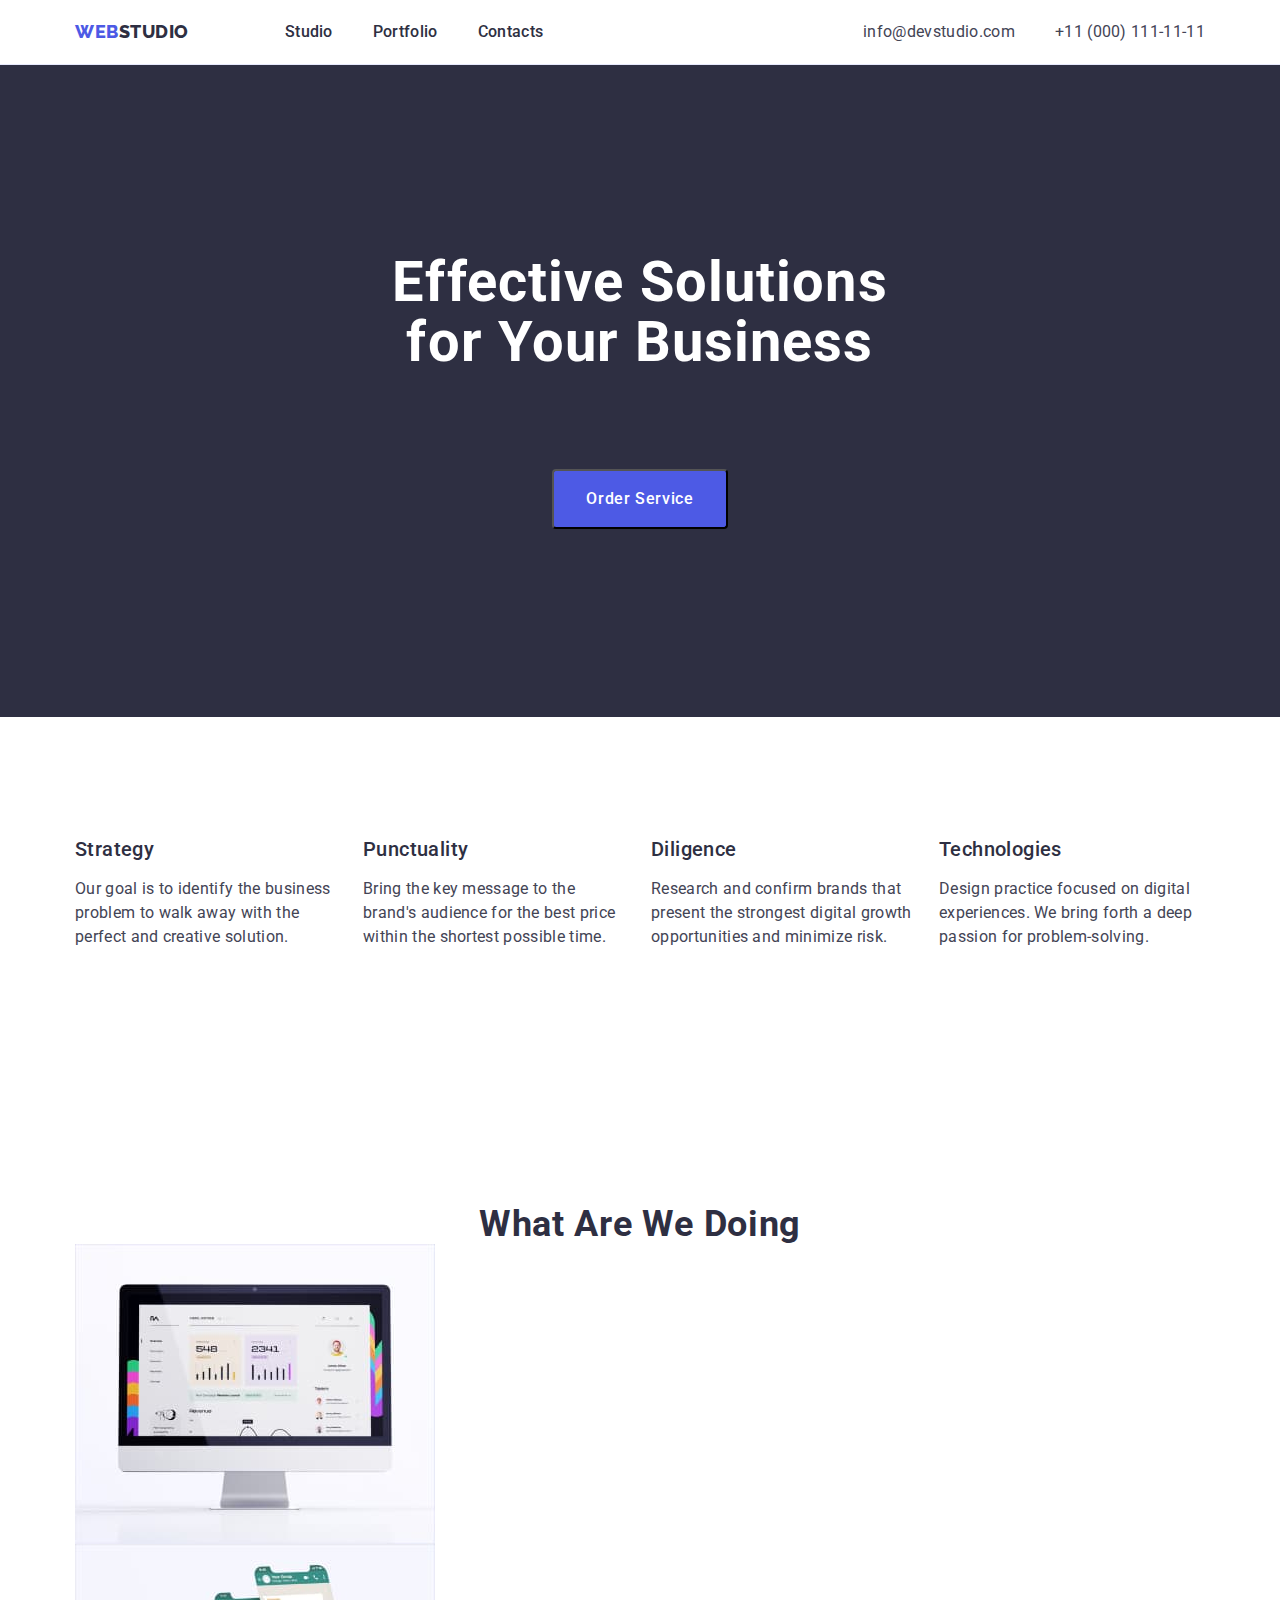
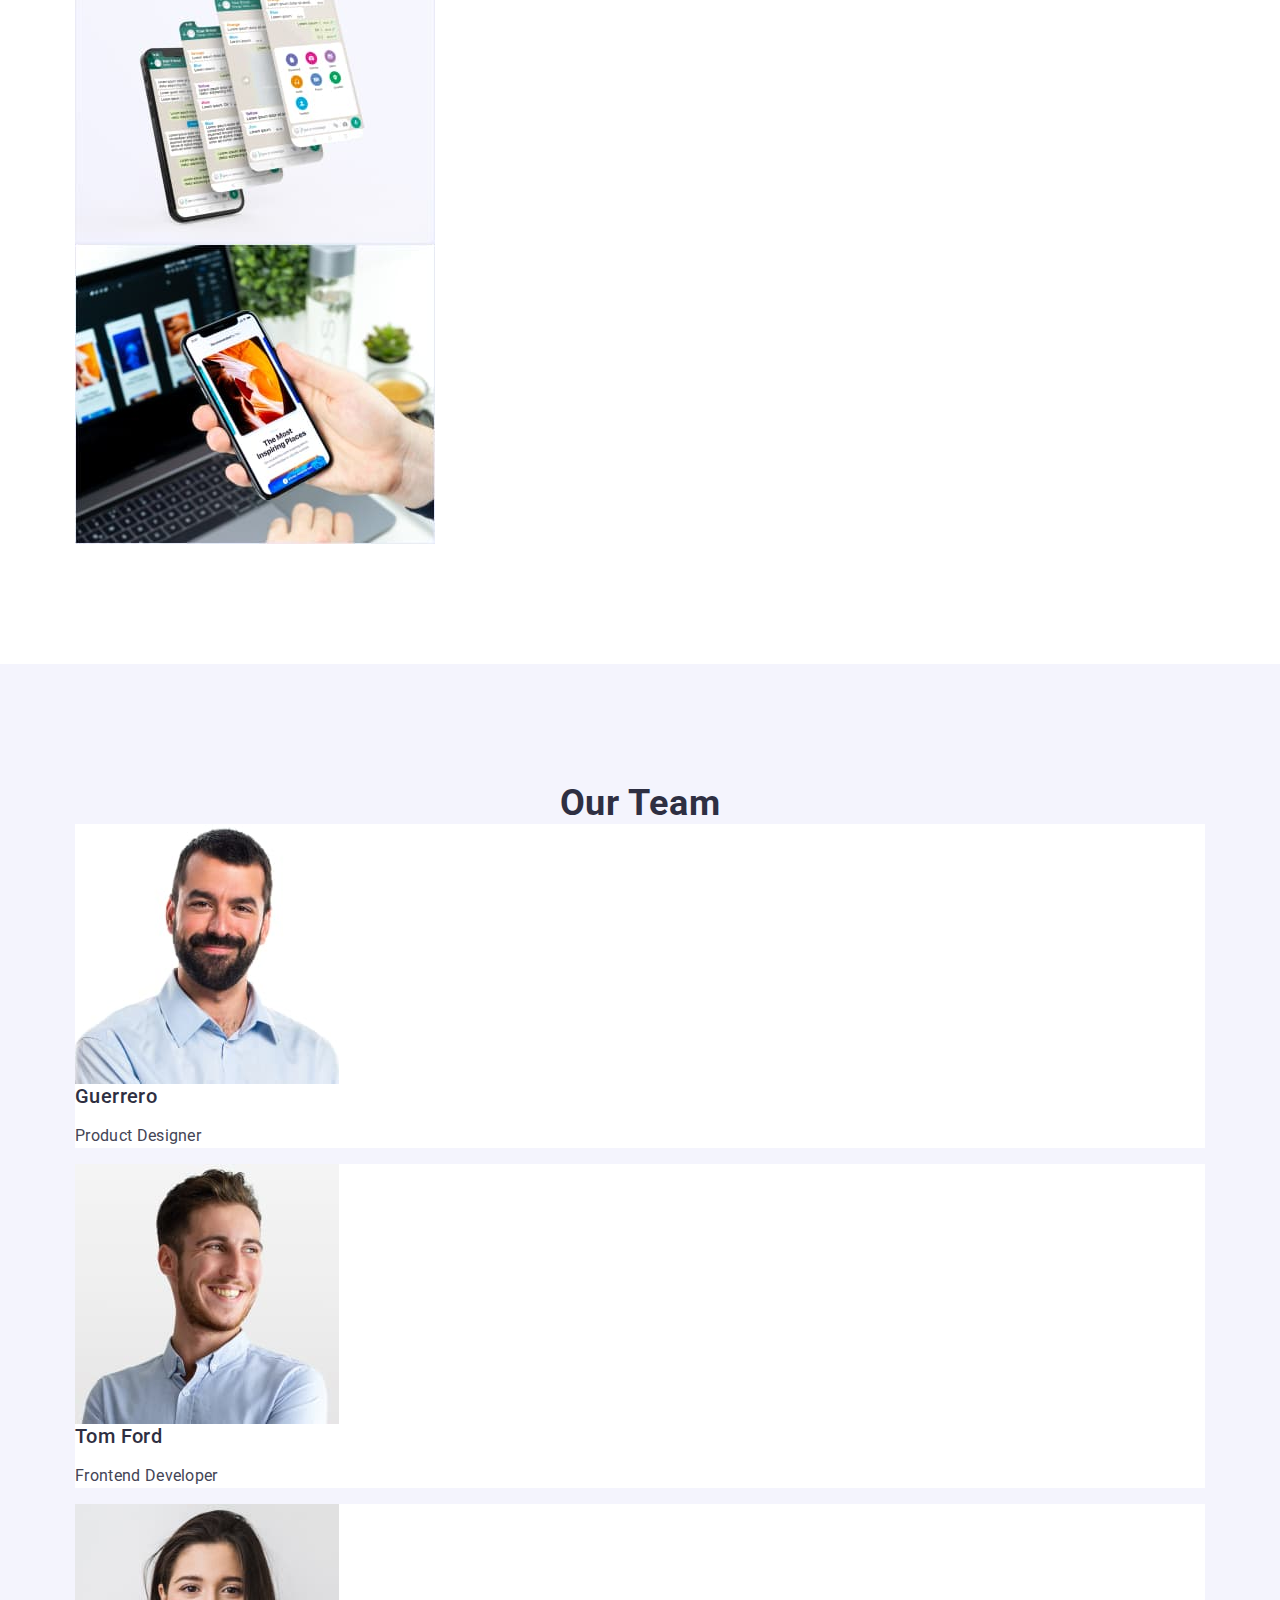
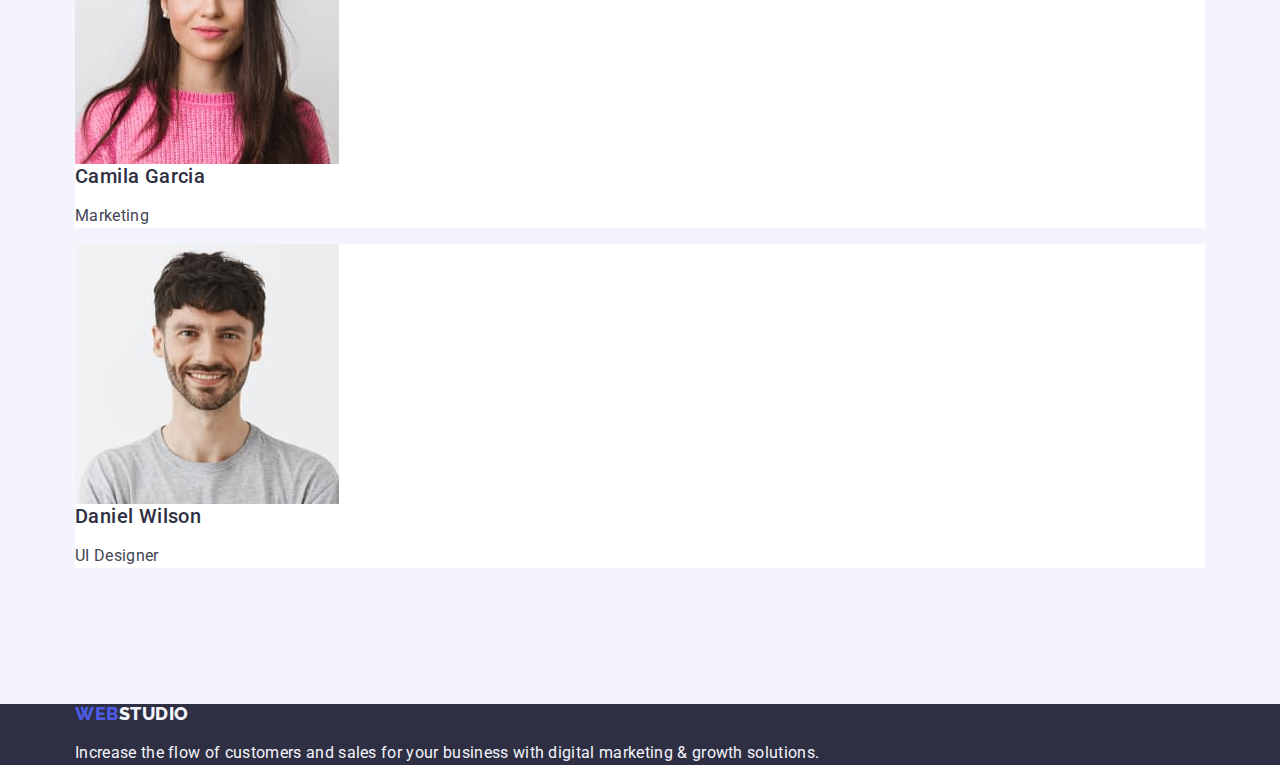
<file: index.html>
<!DOCTYPE html>
<html lang="en">
<head>
    <meta charset="UTF-8">
    <meta name="viewport" content="width=device-width, initial-scale=1.0">
    <title>Webstudio</title>
    <link rel="preconnect" href="https://fonts.googleapis.com">
<link rel="preconnect" href="https://fonts.gstatic.com" crossorigin>
<link href="https://fonts.googleapis.com/css2?family=Raleway:wght@800&family=Roboto:wght@400;500;700;900&display=swap" rel="stylesheet">
<!-- Normalize -->
<link rel="stylesheet" href="https://cdn.jsdelivr.net/npm/modern-normalize@2.0.0/modern-normalize.min.css">
    <!-- Custon Styles -->
    <link rel="stylesheet" href="./css/styles.css">
</head>
<body>
    <!-- Header section -->
    <header class="page-header">
        <div class="header-container container">
        <a href="./index.html" class="header-logo link">Web<span class="dark-header-logo">Studio</span></a>
        <nav class="site-nav">
        <ul class="site-nav-list list">
            <li class="site-nav-item">
                <a href="" class="link">Studio</a>
            </li>
            <li>
                <a href="./portfolio.html" class="link">Portfolio</a>
            </li>
            <li>
                <a href="" class="link">Contacts</a>
            </li>
        </ul>
       </nav>
       <!-- Contacts -->
       <address class="tel-mail">
        <ul class="tel-mail-list list">
            <li class="tel-mail-item">
                <a href="mailto:info@devstudio.com" class="header-contact link">info@devstudio.com</a>
            </li>
            <li>
                <a href="tel:+110001111111" class="link">+11 (000) 111-11-11</a>
            </li>
        </ul>
       </address>
    </div>
    </header>
    <!-- Main -->
    <main>
        <!-- Hero Section -->
<section class="hero-section section">
    <div class="hero-container container">
    <h1 class="hero-title">Effective Solutions
        for Your Business</h1>
        <button type="button" class="hero-button button">Order Service</button>
    </div>
</section>
<!-- Section 1 -->
<section class="advantages-section section">
    <div class="advantages-container container">
    <h2 class="visually-hidden">advantages Webstudio</h2>
    <ul class="advantages-list list">
        <li class="advantages-item">
            <h3 class="title">Strategy</h3>
            <p class="advantages-txt">Our goal is to identify the business
                problem to walk away with the perfect and creative solution. </p>
        </li>
        <li class="advantages-item">
            <h3 class="title">Punctuality</h3>
            <p class="advantages-txt">Bring the key message to the brand's audience for the best price within the shortest possible time.
            </p>
        </li>
        <li class="advantages-item">
            <h3 class="title">Diligence</h3>
            <p class="advantages-txt">Research and confirm brands that present the strongest digital growth opportunities and minimize risk.
            </p>
        </li>
        <li class="advantages-item">
            <h3 class="title">Technologies</h3>
            <p class="advantages-txt">Design practice focused on digital experiences. We bring forth a deep passion for problem-solving.
            </p>
        </li>
    </ul>
</div>
</section>
<!-- Section 2 -->
<section class="section">
    <div class="container">
    <h2 class="third-title">What are we doing</h2>
    <ul class="img-list list">
        <li>
            <img src="./images/rectangle1.jpg" alt="monoblock" width="360" height="300">
        </li>
        <li>
            <img src="./images/rectangle2.jpg" alt="smartphone" width="360" height="300">
        </li>
        <li>
            <img src="./images/rectangle3.jpg" alt="smartphone in hands, laptop on the table" width="360" height="300">
        </li>
    </ul>
</div>
</section>
<!-- Section 3 -->
<section class="section-team section">
    <div class="container">
    <h2 class="fourth-title">Our Team</h2>
    <ul class="img-list list">
        <li class="team-card">
            <img src="./images/mark.jpg" alt="Mark Guerrero" width="264" height="260">
            <h3 class="title">Guerrero</h3>
            <p class="section-team-txt">Product Designer</p>
        </li> 
        <li  class="team-card">
            <img src="./images/tomford.jpg" alt="photo tom ford" width="264" height="260">
            <h3 class="title">Tom Ford</h3>
            <p class="section-team-txt">Frontend Developer</p>
        </li>
        <li  class="team-card">
            <img src="./images/camila.jpg" alt="photo Camila Carcia" width="264" height="260">
            <h3 class="title">Camila Garcia</h3>
            <p class="section-team-txt">Marketing</p>
        </li>
        <li  class="team-card">
            <img src="./images/daniel.jpg" alt="photo Daniel Wilson" width="264" height="260">
            <h3 class="title">Daniel Wilson</h3>
            <p class="section-team-txt">UI Designer</p>
        </li>
    </ul>
</div>
</section>
    </main>
    <!-- footer -->
    <footer class="footer">
        <div class="container">
            <a href="" class="logo link">Web<span class="light-logo-txt">Studio</span></a>
            <p  class="footer-txt">Increase the flow of customers and sales for your business with digital marketing & growth solutions.
            </p>
        </div>
    </footer>
</body>
</html>
</file>
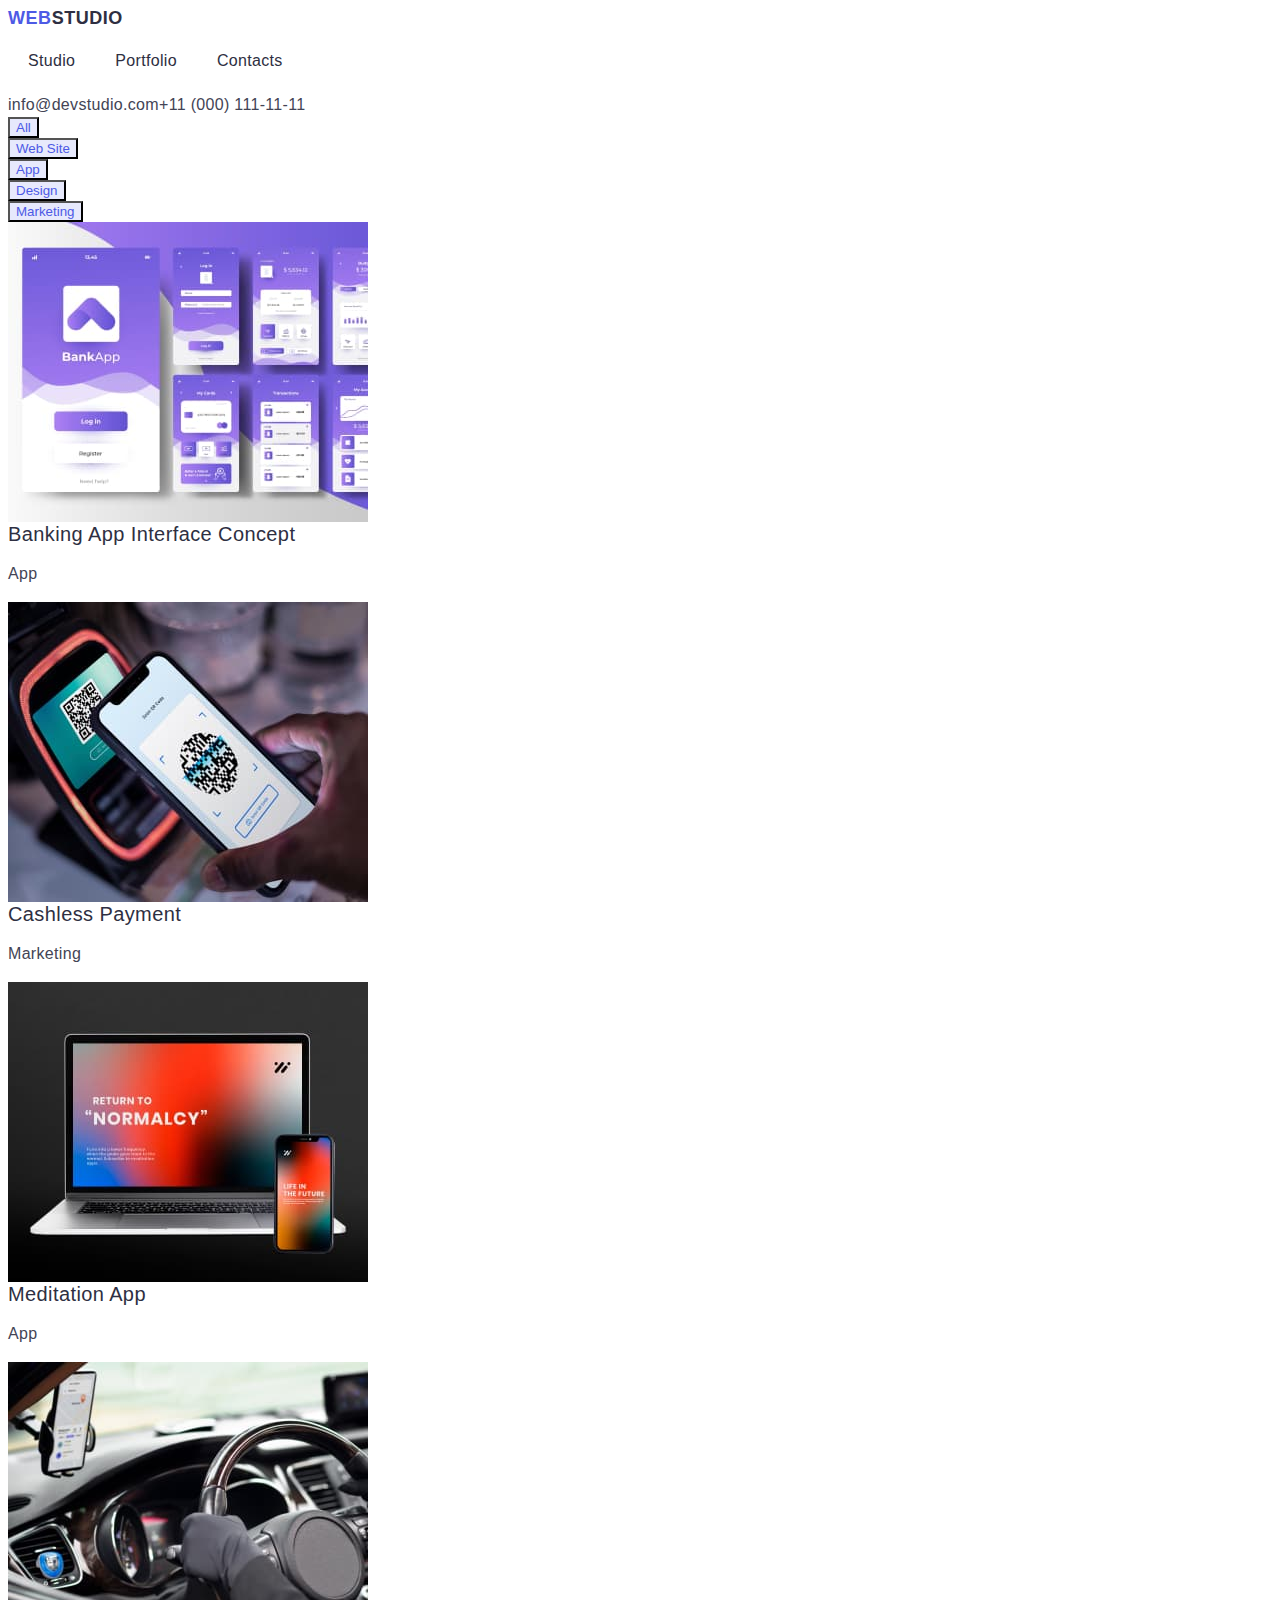
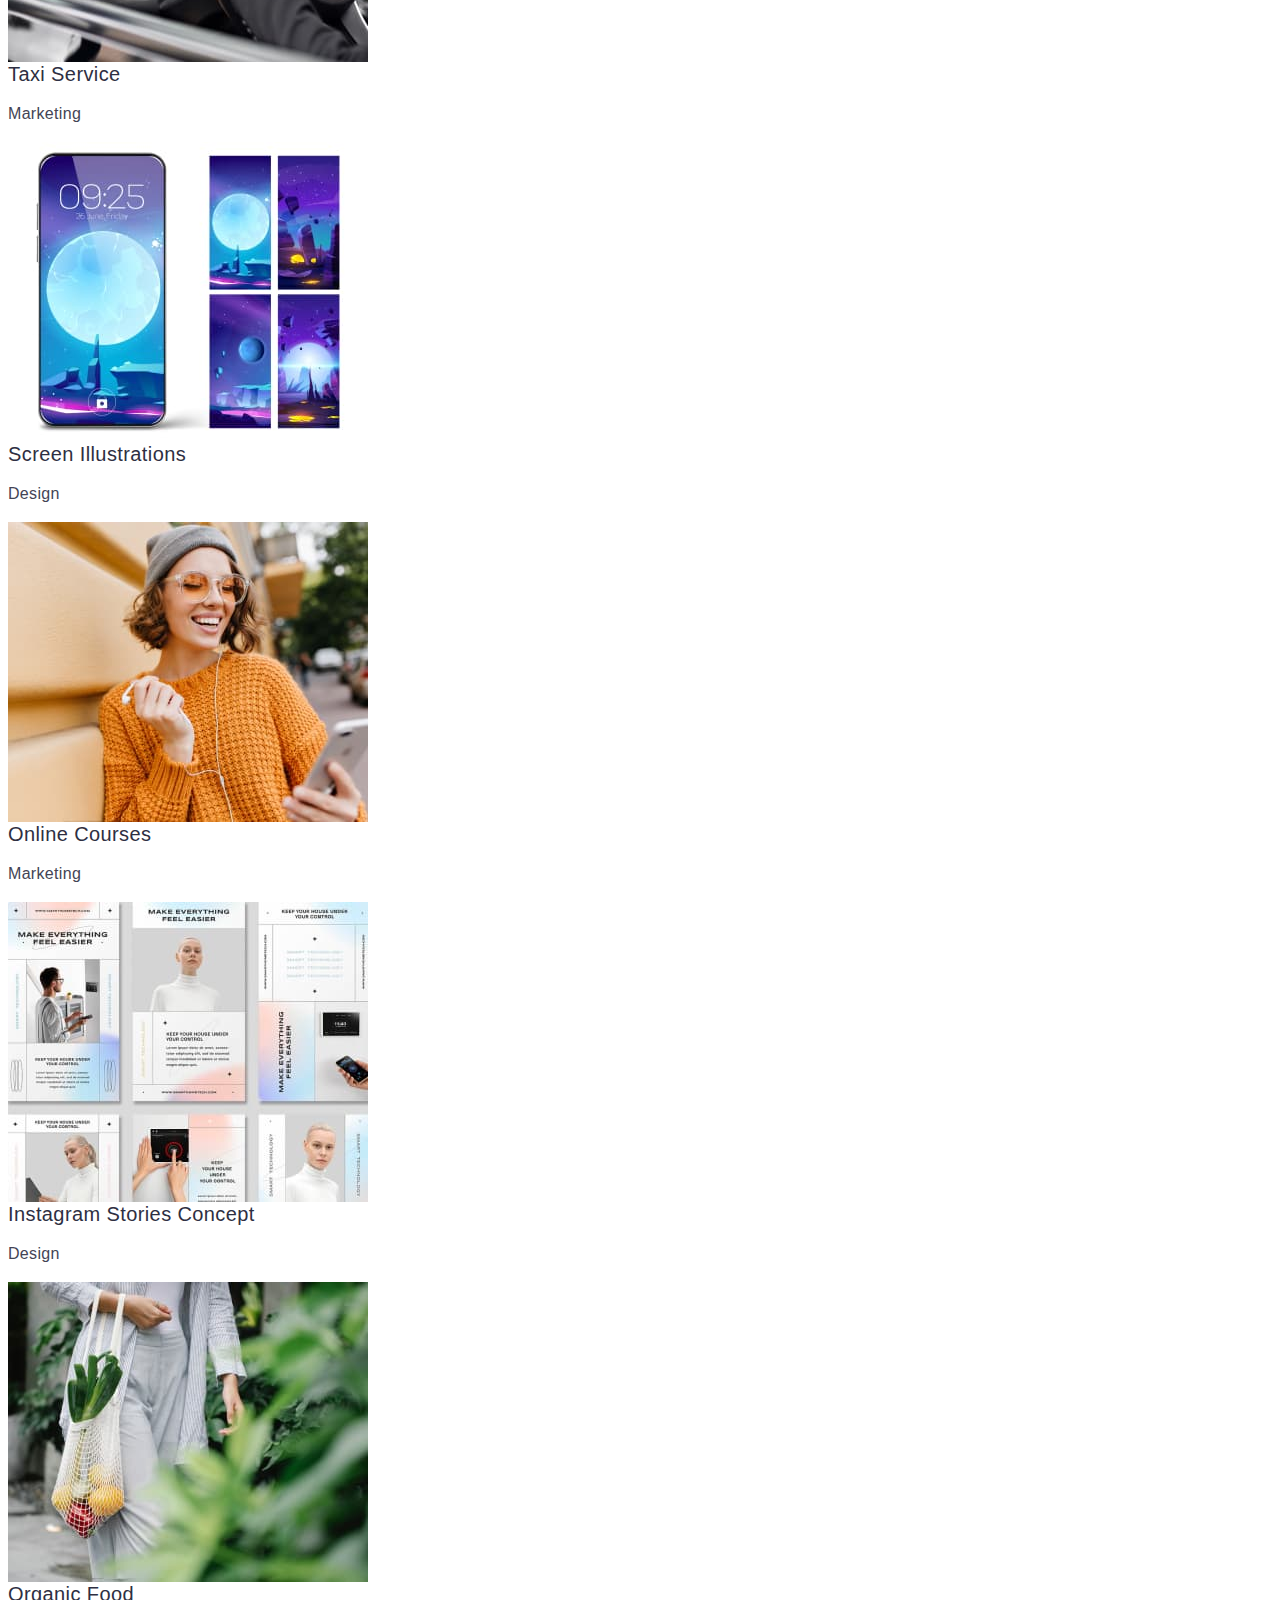
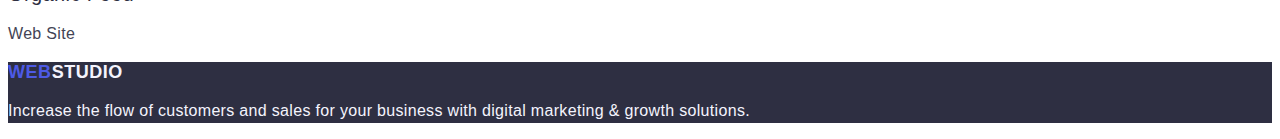
<file: portfolio.html>
<!DOCTYPE html>
<html lang="en">
<head>
    <meta charset="UTF-8">
    <meta name="viewport" content="width=device-width, initial-scale=1.0">
    <title>Portfolio</title>
    <link rel="stylesheet" href="./css/styles.css">
</head>
<body>
    <!-- Header section -->
        <!-- Header section -->
    <header class="header">
        <a href="./index.html" class="header-logo link">Web<span class="dark-header-logo">Studio</span></a>
        <nav class="site-nav">
        <ul class="site-nav-list list">
            <li site-nav-item>
                <a href="./index.html" class="link">Studio</a>
            </li>
            <li>
                <a href="./portfolio.html" class="link">Portfolio</a>
            </li>
            <li>
                <a href="" class="link">Contacts</a>
            </li>
        </ul>
       </nav>
       <!-- Contacts -->
       <address class="tel-mail">
        <ul class="tel-mail-list list">
            <li class="tel-mail-item">
                <a href="mailto:info@devstudio.com" class="link">info@devstudio.com</a>
            </li>
            <li>
                <a href="tel:+110001111111" class="link">+11 (000) 111-11-11</a>
            </li>
        </ul>
       </address>
    </header>
    <!-- Main -->
    <main>
        <section>
            <h1 class="visually-hidden">Our Project</h1>
            <ul class="list">
                <li><button type="button" class="radio-btn button">All</button></li>
                <li><button type="button" class="radio-btn button">Web Site</button></li>
                <li><button type="button" class="radio-btn button">App</button></li>
                <li><button type="button" class="radio-btn button">Design</button></li>
                <li><button type="button" class="radio-btn button">Marketing</button></li>
            </ul>
            <ul class="list">
               <li class="service-list">
                <a href="" class="link">
                    <img src="./images/bankApp.jpg" alt="Banking App Interface Concept">
                    <h2 class="portf-title">Banking App Interface Concept</h2>
                    <p class="service-txt">App</p>
                </a>
               </li>
                <li class="service-list">
                    <a href="" class="link">
                        <img src="./images/pay.jpg" alt="pay on telephone"
                        width="360"
                        height="300">
                        <h2 class="portf-title">Cashless Payment</h2>
                        <p class="service-txt">Marketing</p>
                    </a>
                </li>
                <li class="service-list">
                    <a href="" class="link">
                        <img src="./images/computer.jpg" alt="Meditation app on computer"
                        width="360"
                        height="300">
                        <h2 class="portf-title">Meditation App</h2>
                        <p class="service-txt">App</p>
                    </a>
                </li>
                <li class="service-list">
                    <a href="" class="link">
                        <img src="./images/taxiapp.jpg" alt="taxi app"
                        width="360"
                        height="300">
                        <h2 class="portf-title">Taxi Service</h2>
                        <p class="service-txt">Marketing</p>
                    </a>
                </li>
                <li class="service-list">
                    <a href="" class="link">
                        <img src="./images/illustration.jpg" alt="illustration"
                        width="360"
                        height="300">
                        <h2 class="portf-title">Screen Illustrations</h2>
                        <p class="service-txt">Design</p>
                    </a>
                </li>
                <li>
                    <a href="" class="link">
                        <img src="./images/imgcourses.jpg" alt="online course"
                        width="360"
                        height="300">
                        <h2 class="portf-title">Online Courses</h2>
                        <p class="service-txt">Marketing</p>
                    </a>
                </li>
                <li class="service-list">
                    <a href="" class="link">
                        <img src="./images/imginststories.jpg" alt="instagram sroties"
                        width="360"
                        height="300">
                        <h2 class="portf-title">Instagram Stories Concept</h2>
                        <p class="service-txt">Design</p>
                    </a>
                </li>
                <li class="service-list">
                    <a href="" class="link">
                        <img src="./images/imgorgfood.jpg" alt="organic food"
                        width="360"
                        height="300">
                        <h2 class="portf-title">Organic Food</h2>
                        <p class="service-txt">Web Site</p>
                    </a>
                </li>
            </ul>
        </section>
    </main>
     <!-- footer -->
     <footer class="footer">
        <a href="" class="logo link">Web<span class="light-logo-txt">Studio</span></a>
        <p  class="footer-txt">Increase the flow of customers and sales for your business with digital marketing & growth solutions.</p>
</footer>
</body>
</html>
</file>
<file: css/styles.css>
:root {
	--color-iris: #4d5ae5;
	--color-ocean: #404bbf;
	--color-navy-blue: #2e2f42;
	--color-green: #31d0aa;
	--color-slate: #434455;
	--color-light-slate: #8e8f99;
	--color-cornflower: #e7e9fc;
	--color-cloud: #f4f4fd;
	--color-navy-blue-modal: #2e2f42;
	--color-grey: #2e2f42;
	--color-white: #ffffff;
	--color-dairy: #fcfcfc;
}

/*=============================================
=            Base Styles            =
=============================================*/
body {
	background-color: var(--color-white);
	color: var(--color-slate);
	font-family: 'Roboto', sans-serif;
}
  /* Reset start */
h1,h2,h3,h4,h5,h6 p {
	margin: 0;
}
img {
	display: block;
	max-width: 100%;
	height: auto;
}
.list {
	list-style: none;
	padding: 0;
	margin: 0;
}
.link {
	color: currentColor;
	text-decoration: none;
}
.button {
	color: currentColor;
	cursor: pointer;
	font-family: inherit;
}
   /* Reset end */
   .container {
	width: 1158px;
	margin-left: auto;
	margin-right: auto;
	padding-left: 14px;
	padding-right: 14px;
/* 
	outline: 2px solid red;
	outline-offset: -2px; */
   }
.visually-hidden {
  position: absolute;
  width: 1px;
  height: 1px;
  margin: -1px;
  border: 0;
  padding: 0;
  
  white-space: nowrap;
  clip-path: inset(100%);
  clip: rect(0 0 0 0);
  overflow: hidden;
}
.section {
	padding-bottom: 120px;
	padding-top: 120px;
}
/* second lvl title */
.third-title,
.fourth-title {
color: var(--color-navy-blue);
text-align: center;
font-size: 36px;
font-weight: 700;
line-height: 1.1; /* 111.111% */
letter-spacing: 0.72px;
text-transform: capitalize;
}
/* third lvl title */
.title,
.portf-title {
	color: var(--color-navy-blue);
font-size: 20px;
font-weight: 500;
line-height: 1.2; /* 120% */
letter-spacing: 0.02em;
}
.advantages-txt,
.section-team-txt,
.service-txt,
.footer-txt {
font-size: 16px;
font-weight: 400;
line-height: 1.5; /* 150% */
letter-spacing: 0.02em;
}

/*=============================================
=            Header section            =
=============================================*/

       /* Logo */
.page-header {
		border-bottom: 1px solid var(--color-cornflower);
	   }
.header-container {
	display: flex;
	align-items: center;
}
.header-logo {
	color: var(--color-iris);
	font-family: 'Raleway', sans-serif;
    font-size: 18px;
    font-weight: 800;
    line-height: 1.16;
    letter-spacing: 0.03em;
    text-transform: uppercase;
	margin-right: 76px;
}
.dark-header-logo {
	color: var(--color-navy-blue);
	font-family: 'Raleway', sans-serif;
font-size: 18px;
font-weight: 800;
line-height: 1.16;
letter-spacing: 0.54px;
text-transform: uppercase;
}
.site-nav-list {
	display: flex;
	gap: 40px;
	padding: 20px;
}
     /* Navigation */
	 .site-nav {
		margin-right: auto;
	 }
.site-nav .link{
	color: var(--color-navy-blue);
font-size: 16px;
font-weight: 500;
line-height: 1.5;
letter-spacing: 0.02em;
}
.site-nav .link:hover,
.site-nav .link:focus {
	color: var(--color-ocean);
}
     /* Contact */
.tel-mail-list {
		display: flex;
	 }
.header-contact {
		margin-right: 40px;
	 }
.tel-mail .link {
  color: var(--color-slate);
}
.tel-mail {
	font-style: normal;
	font-size: 16px;
  font-weight: 400;
  line-height: 1.5;
  letter-spacing: 0.02em;
}
.tel-mail .link:hover,
.tel-mail .link:focus {
 color: var(--color-ocean);
}
/*=============================================
=            Hero Section            =
=============================================*/
.hero-section {
	padding-top: 188px;
	padding-bottom: 188px;
	text-align: center;
	background-color: var(--color-navy-blue);
}
.hero-title {
	color: var(--color-white);
	text-align: center;
    font-size: 56px;   
    font-weight: 700;
    line-height: 1.07;
    letter-spacing: 0.02em;
	margin-top: 0;
  margin-right: auto;
  margin-left: auto;
  margin-bottom: 48px;
  max-width: 496px;
  padding-bottom: 48px;
}
.hero-button {
	background-color: var(--color-iris);
	color: var(--color-white);
font-size: 16px;
font-style: normal;
font-weight: 500;
line-height: 1.5; /* 150% */
letter-spacing: 0.04em;
text-align: center;
min-width: 169px;
border-radius: 4px;
padding: 16px 32px;
}
.hero-button:hover,
.hero-button:focus{
background-color: var(--color-ocean);
}
.radio-btn {
	background-color: var(--color-cornflower);
	color: var(--color-iris);
}
.radio-btn:hover,
.radio-btn:focus {
	background-color: var(--color-ocean);
	color: var(--color-white);
}

/*=============================================
=            Advantages section            =
=============================================*/
.advantages-list {
	display: flex;
	gap: 24px;
}
.advantages-item {
	width: 264px;
}



/*=============================================
=            Team Section            =
=============================================*/
.section-team {
	background-color: var(--color-cloud);
}
.team-card {
	background-color: var(--color-white);
}

/*=============================================
=            Footer            =
=============================================*/
.footer {
	background-color: var(--color-navy-blue);
}
.logo {
	color: var(--color-iris);
	font-family: 'Raleway', sans-serif;
    font-size: 18px;
    font-weight: 800;
    line-height: 1.16;
    letter-spacing: 0.03em;
    text-transform: uppercase;
}

.light-logo-txt {
	color: var(--color-cloud);
}
.footer-txt {
	color: var(--color-cloud);
}

/*=============================================
=            Service section            =
=============================================*/
.service-txt {
	color: var(--color-slate);
}
</file>
